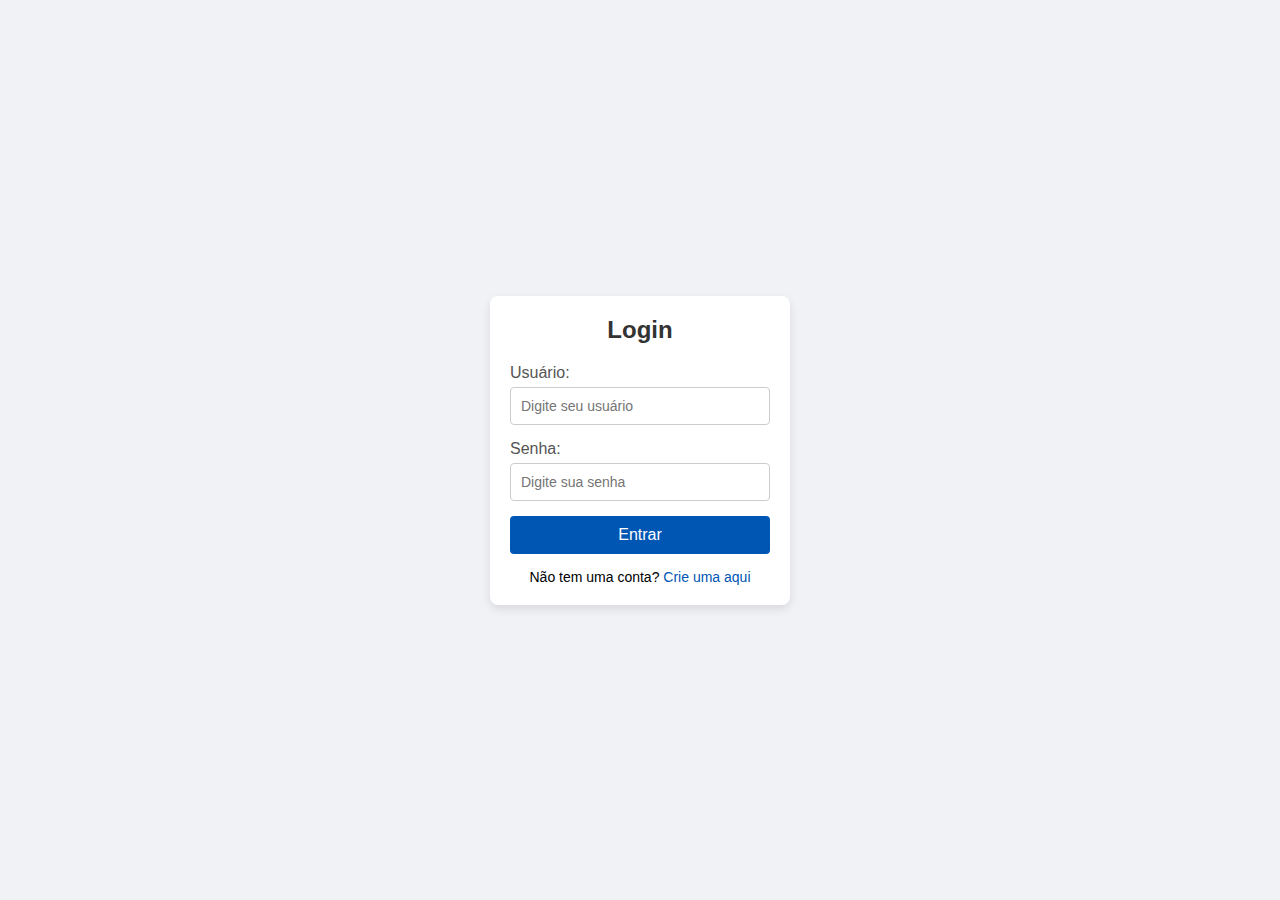
<file: 14/login/login.html>
<!DOCTYPE html>
<html lang="pt-br">
<head>
    <meta charset="UTF-8">
    <meta name="viewport" content="width=device-width, initial-scale=1.0">
    <title>Educonnect</title>
    <link rel="stylesheet" href="login.css">
</head>
<body>
    <div class="login-container">
        <h2>Login</h2>
        <form action="#" method="POST">
            <div class="input-group">
                <label for="username">Usuário:</label>
                <input type="text" id="username" name="username" required placeholder="Digite seu usuário">
            </div>
            <div class="input-group">
                <label for="password">Senha:</label>
                <input type="password" id="password" name="password" required placeholder="Digite sua senha">
            </div>
            <button type="submit" class="login-btn">Entrar</button>
        </form>
        <p class="signup-link">Não tem uma conta? <a href="registrar.html">Crie uma aqui</a></p>
    </div>
</body>
</html>
</file>
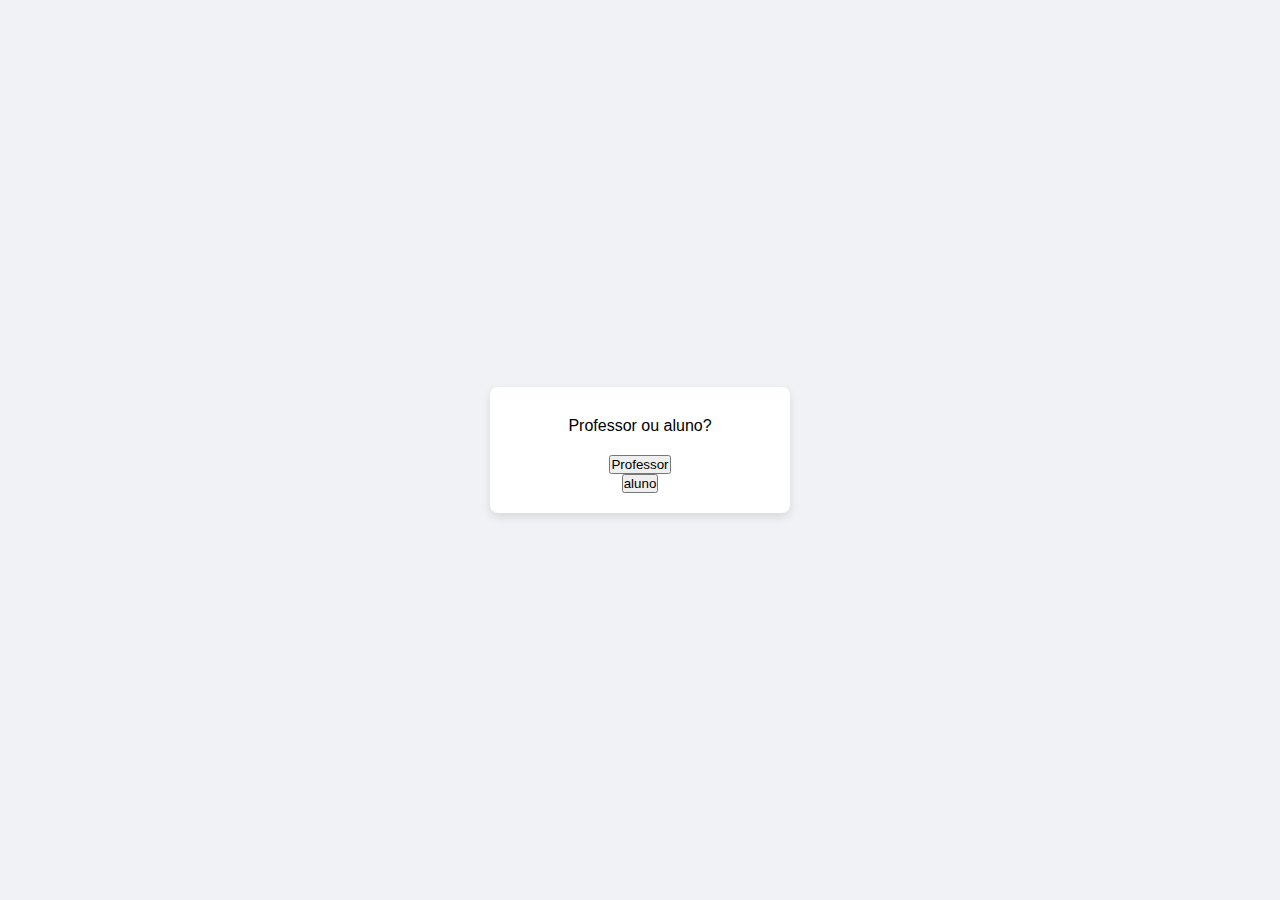
<file: 14/login/main_login.html>
<!DOCTYPE html>
<html lang="en">
<head>
    <meta charset="UTF-8">
    <meta name="viewport" content="width=device-width, initial-scale=1.0">
    <title>Document</title>
    <link rel="stylesheet" href="main_login.css">
</head>
<body>
        <div id="container">
            <p>Professor ou aluno?</p>
            <div id="professor">
                <button type="submit" class="prof-btn">Professor</button>
            </div>
            <div id="aluno">
                <button type="submit" class="aluno-btn">aluno</button>
            </div>
        </div>
</body>
</html>
</file>
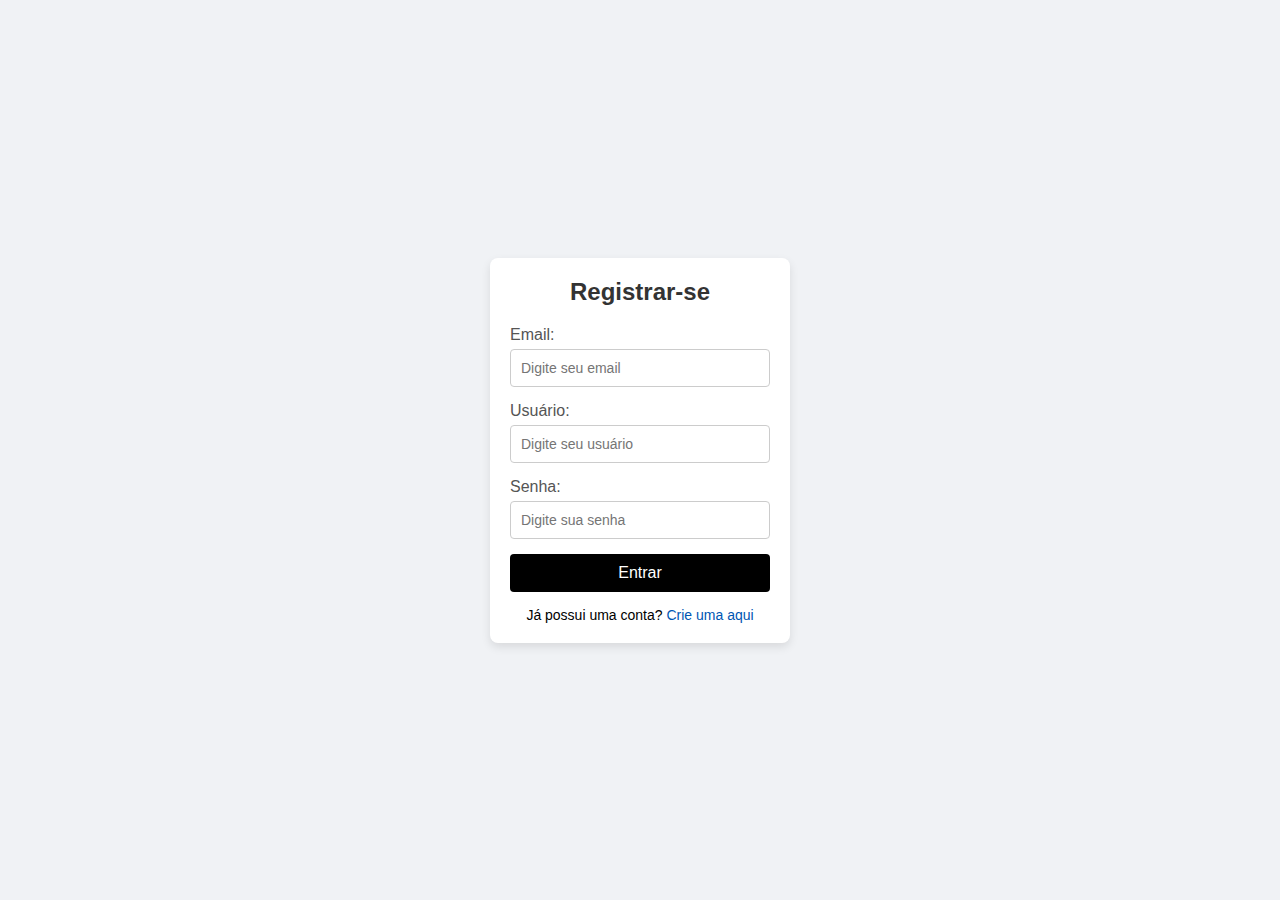
<file: 14/login/registrar.html>
<!DOCTYPE html>
<html lang="pt-br">
<head>
    <meta charset="UTF-8">
    <meta name="viewport" content="width=device-width, initial-scale=1.0">
    <title>Educonnect</title>
    <link rel="stylesheet" href="registrar.css">
</head>
<body>
    <div class="login-container">
        <h2>Registrar-se</h2>
        <form action="#" method="POST">
            <div class="input-group">
                <label for="email">Email:</label>
                <input type="email" id="email" name="email" required placeholder="Digite seu email">
            </div>
            <div class="input-group">
                <label for="username">Usuário:</label>
                <input type="text" id="username" name="username" required placeholder="Digite seu usuário">
            </div>
            <div class="input-group">
                <label for="password">Senha:</label>
                <input type="password" id="password" name="password" required placeholder="Digite sua senha">
            </div>
            <button type="submit" class="login-btn">Entrar</button>
        </form>
        <p class="signup-link">Já possui uma conta? <a href= "login.html">Crie uma aqui</a></p>
    </div>
</body>
</html>
</file>
<file: 14/login/main_login.css>
* {
    margin: 0;
    padding: 0;
    box-sizing: border-box;
}


body{
    font-family: Arial, sans-serif;
    background-color: #f0f2f5;
    display: flex;
    justify-content: center;
    align-items: center;
    height: 100vh;
    flex-direction: row;
}

#container {
    background-color: #fff;
    padding: 20px;
    border-radius: 8px;
    box-shadow: 0 4px 10px rgba(0, 0, 0, 0.1);
    width: 300px;
    text-align: center;
}

p{
    margin: 10px 0px 20px 0px;
}

.button{
    padding: 10px;
    background-color: black;
    color: white;
    border: none;
}
</file>
<file: 14/login/login.css>
/* Resetando margens e preenchimento */
* {
    margin: 0;
    padding: 0;
    box-sizing: border-box;
}

/* Definindo a cor de fundo e a fonte */
body {
    font-family: Arial, sans-serif;
    background-color: #f0f2f5;
    display: flex;
    justify-content: center;
    align-items: center;
    height: 100vh;
}

/* Estilizando o container de login */
.login-container {
    background-color: #fff;
    padding: 20px;
    border-radius: 8px;
    box-shadow: 0 4px 10px rgba(0, 0, 0, 0.1);
    width: 300px;
    text-align: center;
}

/* Título do login */
h2 {
    margin-bottom: 20px;
    color: #333;
}

/* Estilizando os campos de input */
.input-group {
    margin-bottom: 15px;
    text-align: left;
}

.input-group label {
    display: block;
    color: #555;
    margin-bottom: 5px;
}

.input-group input {
    width: 100%;
    padding: 10px;
    border: 1px solid #ccc;
    border-radius: 4px;
    font-size: 14px;
}

.input-group input:focus {
    outline: none;
    border-color: #0056b3;
}

/* Estilizando o botão de login */
.login-btn {
    width: 100%;
    padding: 10px;
    background-color: #0056b3;
    color: white;
    border: none;
    border-radius: 4px;
    font-size: 16px;
    cursor: pointer;
    transition: background-color 0.3s ease;
}

.login-btn:hover {
    background-color: #003d7a;
}

/* Link para cadastro */
.signup-link {
    margin-top: 15px;
    font-size: 14px;
}

.signup-link a {
    color: #0056b3;
    text-decoration: none;
}

.signup-link a:hover {
    text-decoration: underline;
}
</file>
<file: 14/login/registrar.css>
/* Resetando margens e preenchimento */
* {
    margin: 0;
    padding: 0;
    box-sizing: border-box;
}

/* Definindo a cor de fundo e a fonte */
body {
    font-family: Arial, sans-serif;
    background-color: #f0f2f5;
    display: flex;
    justify-content: center;
    align-items: center;
    height: 100vh;
}

/* Estilizando o container de login */
.login-container {
    background-color: #fff;
    padding: 20px;
    border-radius: 8px;
    box-shadow: 0 4px 10px rgba(0, 0, 0, 0.1);
    width: 300px;
    text-align: center;
}

/* Título do login */
h2 {
    margin-bottom: 20px;
    color: #333;
}

/* Estilizando os campos de input */
.input-group {
    margin-bottom: 15px;
    text-align: left;
}

.input-group label {
    display: block;
    color: #555;
    margin-bottom: 5px;
}

.input-group input {
    width: 100%;
    padding: 10px;
    border: 1px solid #ccc;
    border-radius: 4px;
    font-size: 14px;
}

.input-group input:focus {
    outline: none;
    border-color: #5c5c5c;
}

/* Estilizando o botão de login */
.login-btn {
    width: 100%;
    padding: 10px;
    background-color: #000000;
    color: white;
    border: none;
    border-radius: 4px;
    font-size: 16px;
    cursor: pointer;
    transition: background-color 0.3s ease;
}

.login-btn:hover {
    background-color: #575757;
}

/* Link para cadastro */
.signup-link {
    margin-top: 15px;
    font-size: 14px;
}

.signup-link a {
    color: #0056b3;
    text-decoration: none;
}

.signup-link a:hover {
    text-decoration: underline;
}
</file>
